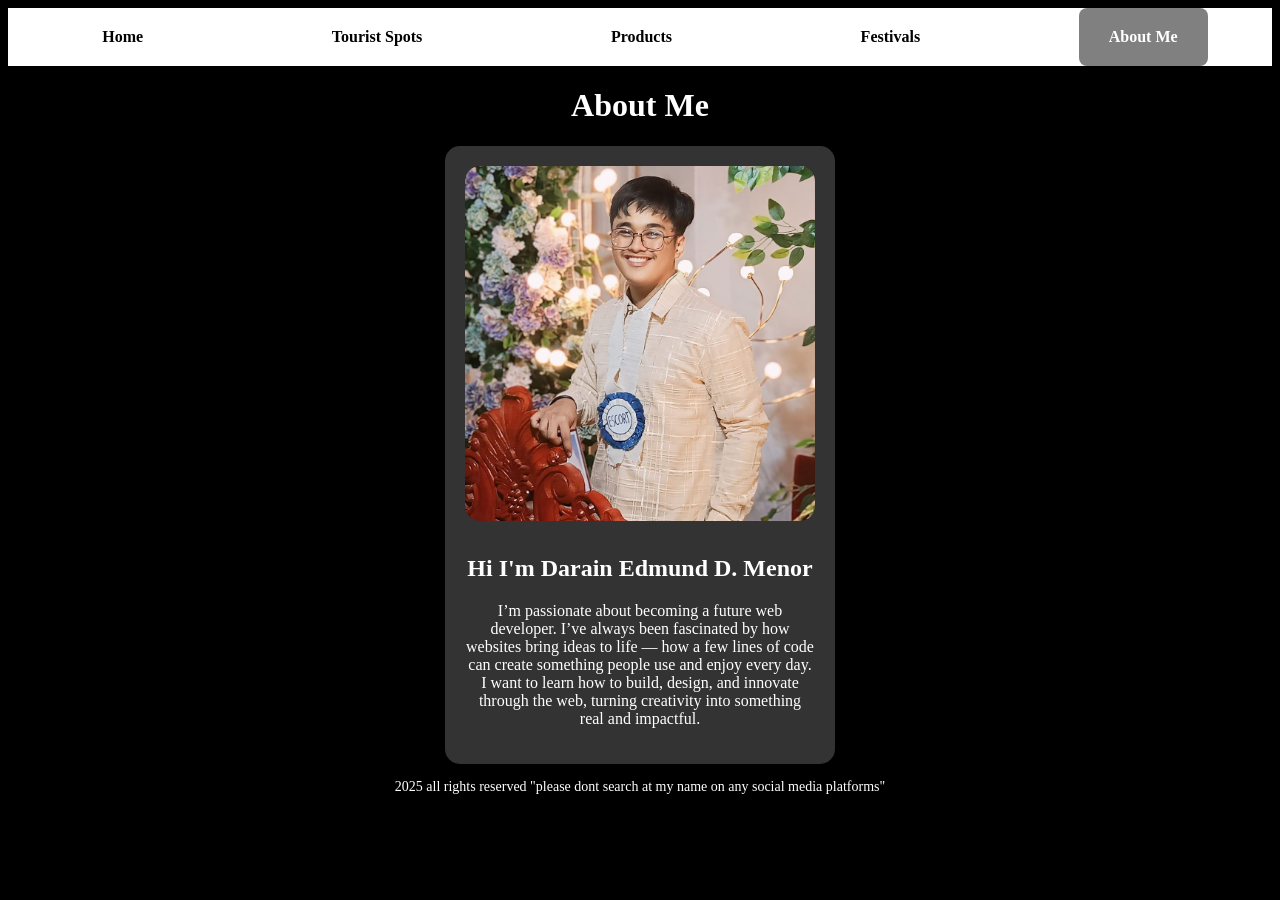
<file: finalminiproj/abouttme.html>
<!DOCTYPE html>
<html lang="en">
<head>
    <meta charset="UTF-8">
    <meta name="viewport" content="width=device-width, initial-scale=1.0">
    <title>Document</title>
    <link rel="stylesheet" href="/finalminiproj/css/style.css">
</head>
<body class="main5">
    
    <div>
        <nav class="navbar">
               <ul>
                   <li><a href="/finalminiproj/index.html">Home</a></li>
                   <li><a href="/finalminiproj/touristspots.html">Tourist Spots</a></li>
                   <li><a href="/finalminiproj/product.html">Products</a></li>
                   <li><a href="/finalminiproj/festivals.html">Festivals</a></li>
                   <li><a href="/finalminiproj/abouttme.html" class="active5">About Me</a></li>
               </ul>
           </nav>    
       </div>

      <div class=diff5>      
       <h1>About Me</h1>
    </div>
       <div class="tcontainer">
            <div class="timage">
                <img src="/finalminiproj/images/432739027_2025059631228499_3531375974697140475_n.jpg" alt="me">
        
        
        <h2>Hi I'm Darain Edmund D. Menor</h2>
        <p>I’m passionate about becoming a future web developer. I’ve always been fascinated by how websites bring ideas to life — how a few lines of code can create something people use and enjoy every day. 
            I want to learn how to build, design, and innovate through the web, turning creativity into something real and impactful.</p>
            </div>
       </div>

       <footer>2025 all rights reserved "please dont search at my name on any social media platforms"</footer>
</body>
</html>
</file>
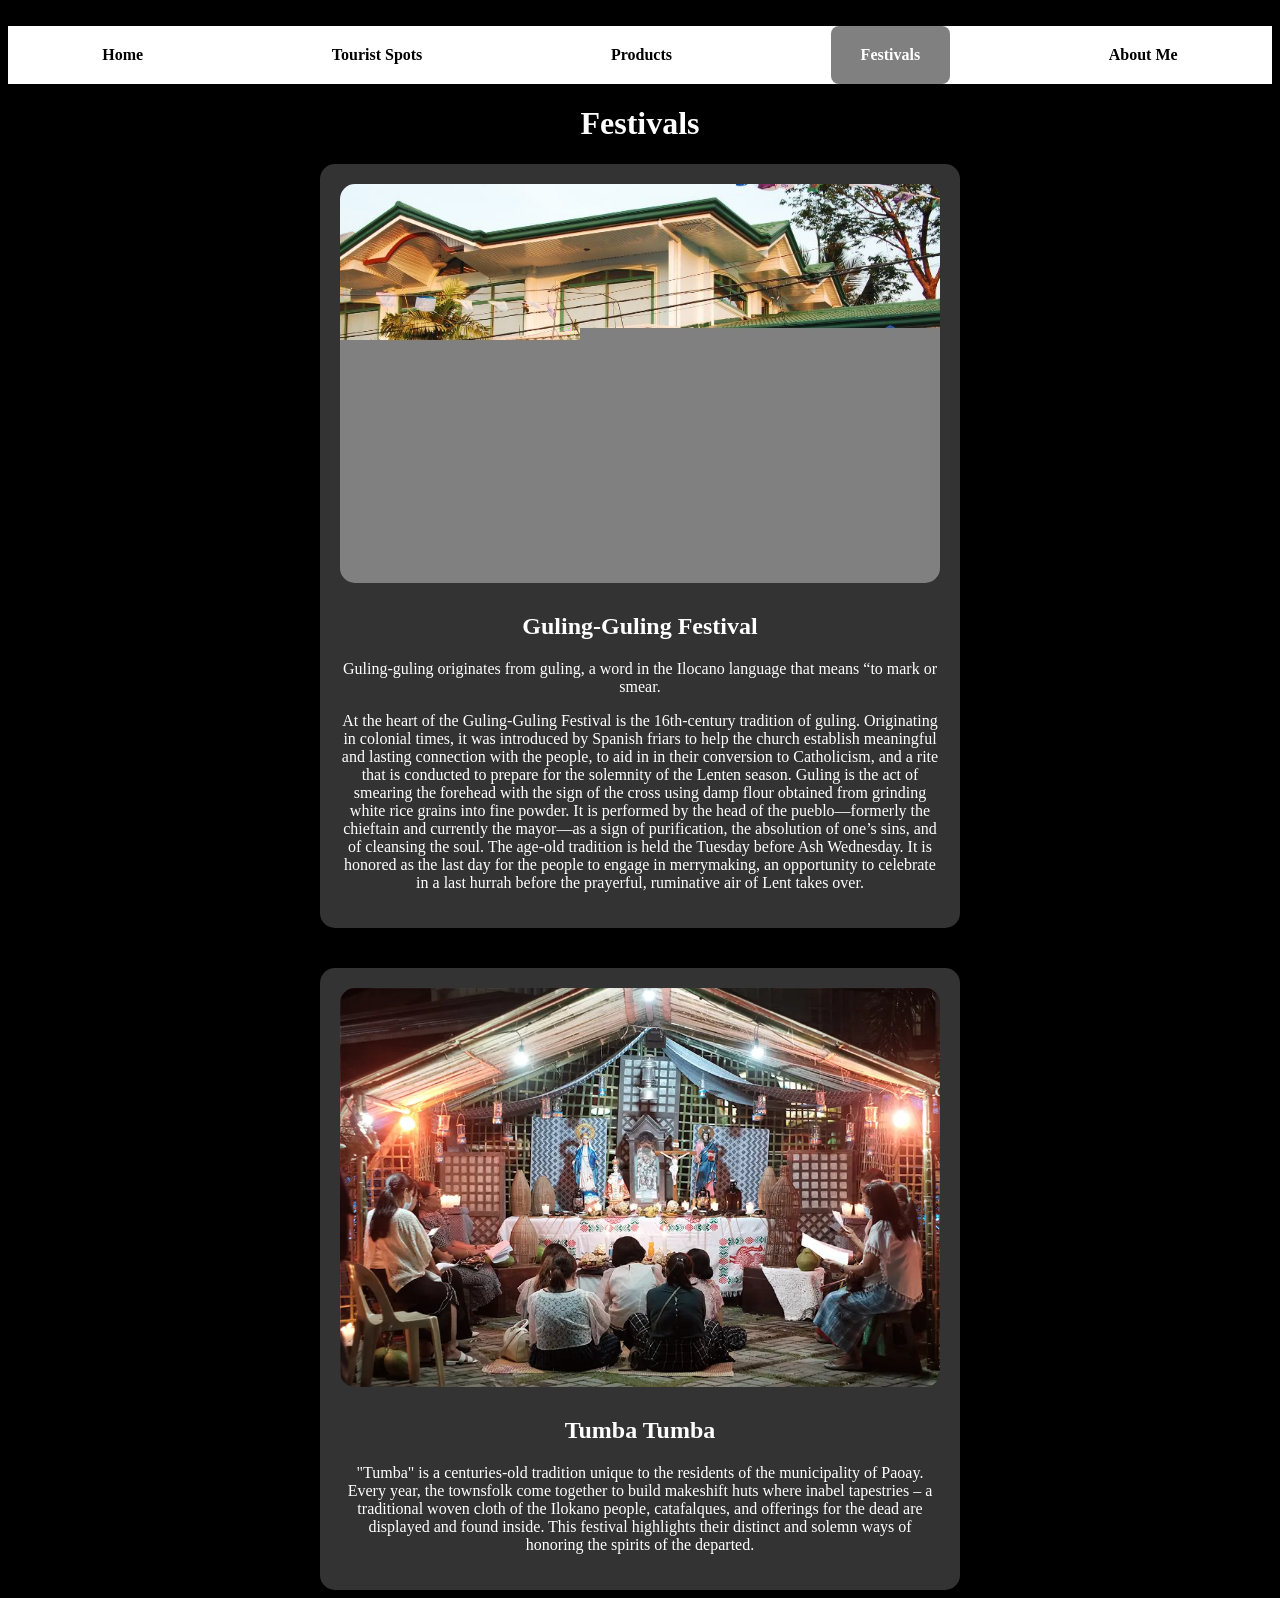
<file: finalminiproj/festivals.html>
!DOCTYPE html>
<html lang="en">
<head>
    <meta charset="UTF-8">
    <meta name="viewport" content="width=device-width, initial-scale=1.0">
    <title>Document</title>
    <link rel="stylesheet" href="/finalminiproj/css/style.css">
</head>
<body class="main4">
    <div>
        <nav class="navbar">
               <ul>
                   <li><a href="/finalminiproj/index.html">Home</a></li>
                   <li><a href="/finalminiproj/touristspots.html">Tourist Spots</a></li>
                   <li><a href="/finalminiproj/product.html">Products</a></li>
                   <li><a href="/finalminiproj/festivals.html" class="active4">Festivals</a></li>
                   <li><a href="/finalminiproj/abouttme.html">About Me</a></li>
               </ul>
           </nav>    
       </div>

       <div class="diff4">
        <h1>Festivals</h1>
       </div>

       <div class="acontainer1">
        <div class="aimage1">
            <img src="/finalminiproj/images/Guling-guling-Festival.jpg" alt="Guling-Guling">
            <h2>Guling-Guling Festival</h2>

            <p>Guling-guling originates from guling, a word in the Ilocano language that means “to mark or smear.</p>

            <p>At the heart of the Guling-Guling Festival is the 16th-century tradition of guling. Originating in colonial times, it was introduced by Spanish friars to help the church establish meaningful and lasting connection with the people, to aid in in their conversion to Catholicism, and a rite that is conducted to prepare for the solemnity of the Lenten season.

                Guling is the act of smearing the forehead with the sign of the cross using damp flour obtained from grinding white rice grains into fine powder. It is performed by the head of the pueblo—formerly the chieftain and currently the mayor—as a sign of purification, the absolution of one’s sins, and of cleansing the soul.
                
                The age-old tradition is held the Tuesday before Ash Wednesday. It is honored as the last day for the people to engage in merrymaking, an opportunity to celebrate in a last hurrah before the prayerful, ruminative air of Lent takes over.
                
                </p>
        </div>

        <div class="acontainer2">
            <div class="aimage2">
                <img src="/finalminiproj/images/891-md.webp" alt="Tumba Tumba">
                <h2>Tumba Tumba</h2>

                <p>"Tumba" is a centuries-old tradition unique to the residents of the municipality of Paoay. Every year, the townsfolk come together to build makeshift huts where inabel tapestries – a traditional woven cloth of the Ilokano people, catafalques, and offerings for the dead are displayed and found inside. 
                    This festival highlights their distinct and solemn ways of honoring the spirits of the departed.</p>
            </div>
        </div>
       </div>


      
</body>
</html>
</file>
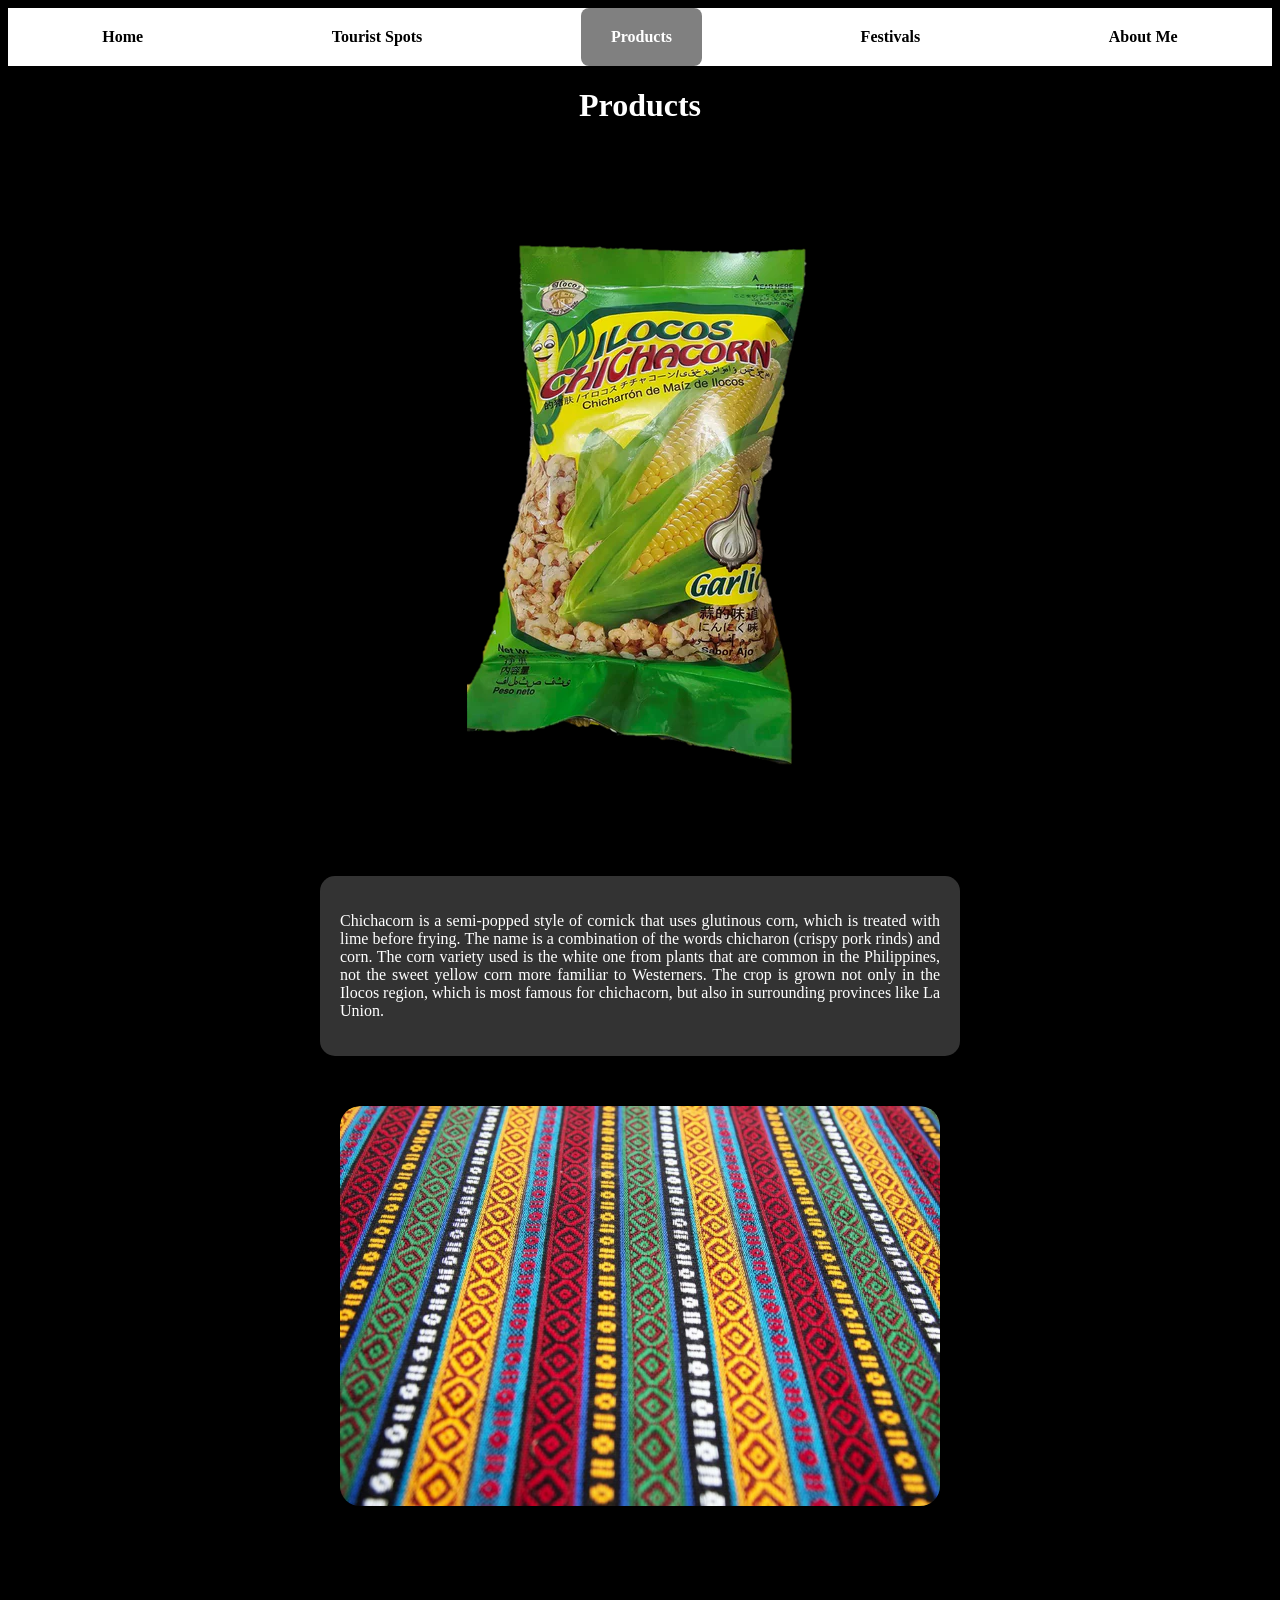
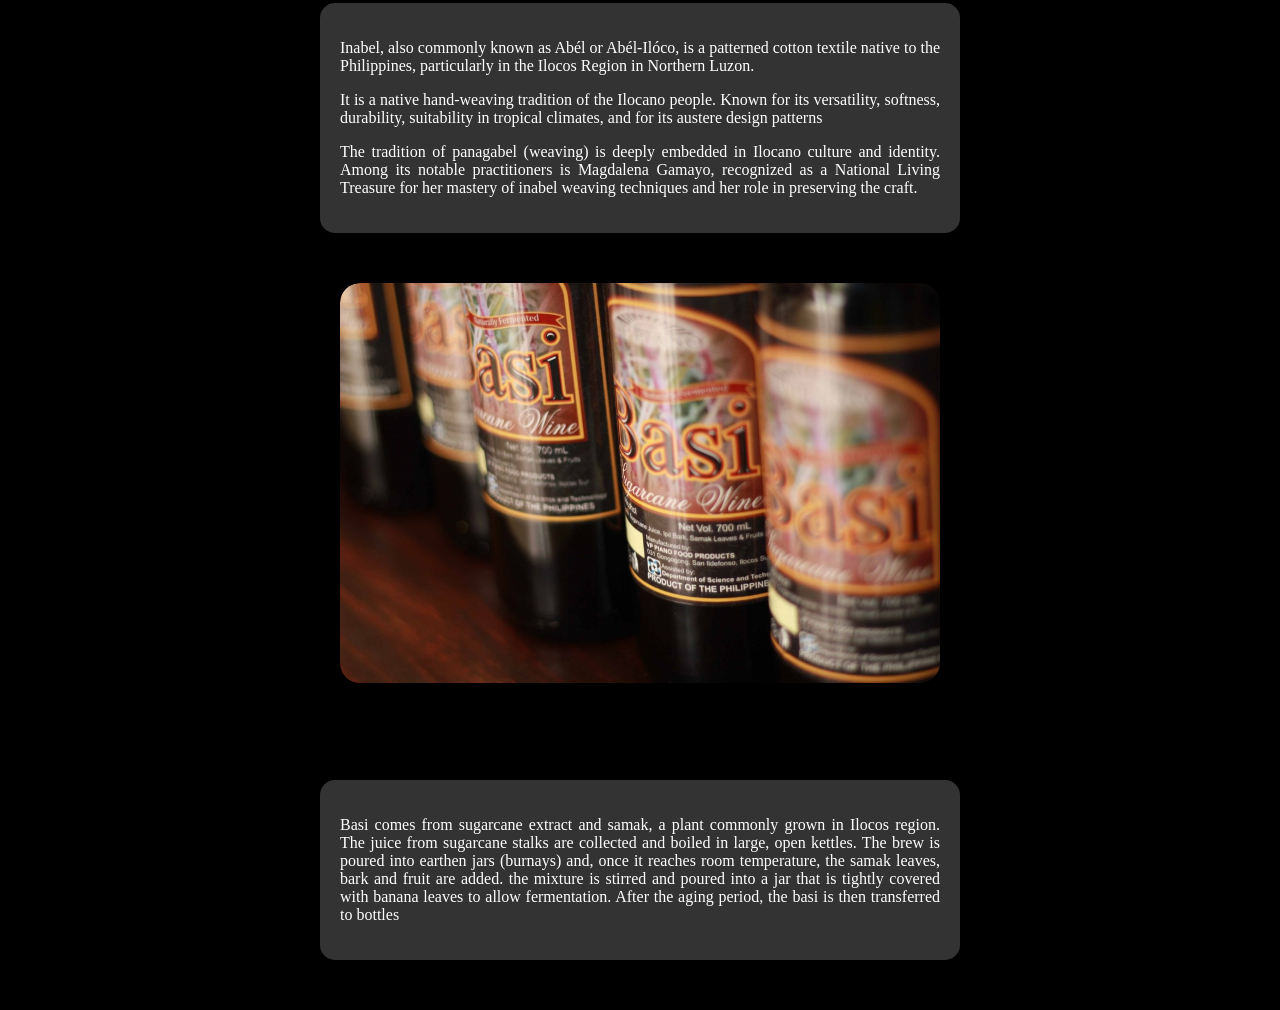
<file: finalminiproj/product.html>
<!DOCTYPE html>
<html lang="en">
<head>
    <meta charset="UTF-8">
    <meta name="viewport" content="width=device-width, initial-scale=1.0">
    <title>Document</title>
    <link rel="stylesheet" href="/finalminiproj/css/style.css">
</head>
<body class="main3">
    <div>
        <nav class="navbar">
            <ul>
                <li><a href="/finalminiproj/index.html" >Home</a></li>
                <li><a href="/finalminiproj/touristspots.html">Tourist Spots</a></li>
                <li><a href="/finalminiproj/product.html" class="active3">Products</a></li>
                <li><a href="/finalminiproj/festivals.html">Festivals</a></li>
                <li><a href="/finalminiproj/abouttme.html">About Me</a></li>
            </ul>
        </nav>
        <div class="diff3">
            <h1>Products</h1>
        </div>
        <div class="spt-container">
            <div spt-image1>
                <img src="/finalminiproj/images/10680-5352_600x.webp" alt="Chichacorn">
                <h2>Chichacorn</h2>
            </div>

            <div class="desc1">
                <p>Chichacorn is a semi-popped style of cornick that uses glutinous corn, which is treated with lime before frying. The name is a combination of the words chicharon (crispy pork rinds) and corn.
                    The corn variety used is the white one from plants that are common in the Philippines, not the sweet yellow corn more familiar to Westerners. The crop is grown not only in the Ilocos region, which is most famous for chichacorn, but also in surrounding provinces like La Union.</p>
            </div>
        </div>
        
        <div class="spt-container2">
            <div class="spt-image2">
                <img src="/finalminiproj/images/image_870x_66d9b107187cf.jpg" alt="Abel Iloco">
                <h2>Abel Ioco</h2>
            </div>

            <div class="desc2">
                <p>Inabel, also commonly known as Abél or Abél-Ilóco, is a patterned cotton textile native to the Philippines, particularly in the Ilocos Region in Northern Luzon.</p>

                <p>It is a native hand-weaving tradition of the Ilocano people. Known for its versatility, softness, durability, suitability in tropical climates, and for its austere design patterns</p>

                <p>The tradition of panagabel (weaving) is deeply embedded in Ilocano culture and identity. Among its notable practitioners is Magdalena Gamayo, recognized as a National Living Treasure for her mastery of inabel weaving techniques and her role in preserving the craft.</p>
            </div>
        </div>                                                                                          
    </div>


    <div class="spt-container3">
        <div class="spt-image3">
            <img src="/finalminiproj/images/6870250_orig.jpg" alt="Basi">
            <h2>Basi</h2>
        </div>

        <div class="desc3">
            <p>Basi comes from sugarcane extract and samak, a plant commonly grown in Ilocos region. 
                The juice from sugarcane stalks are collected and boiled in large, open kettles. 
                The brew is poured into earthen jars (burnays) and, once it reaches room temperature, the samak leaves, bark and fruit are added. the mixture is stirred and poured into a jar that is tightly covered with banana leaves to allow fermentation. 
                After the aging period, the basi is then transferred to bottles</p>
        </div>
    </div>
</body>
</html>
</file>
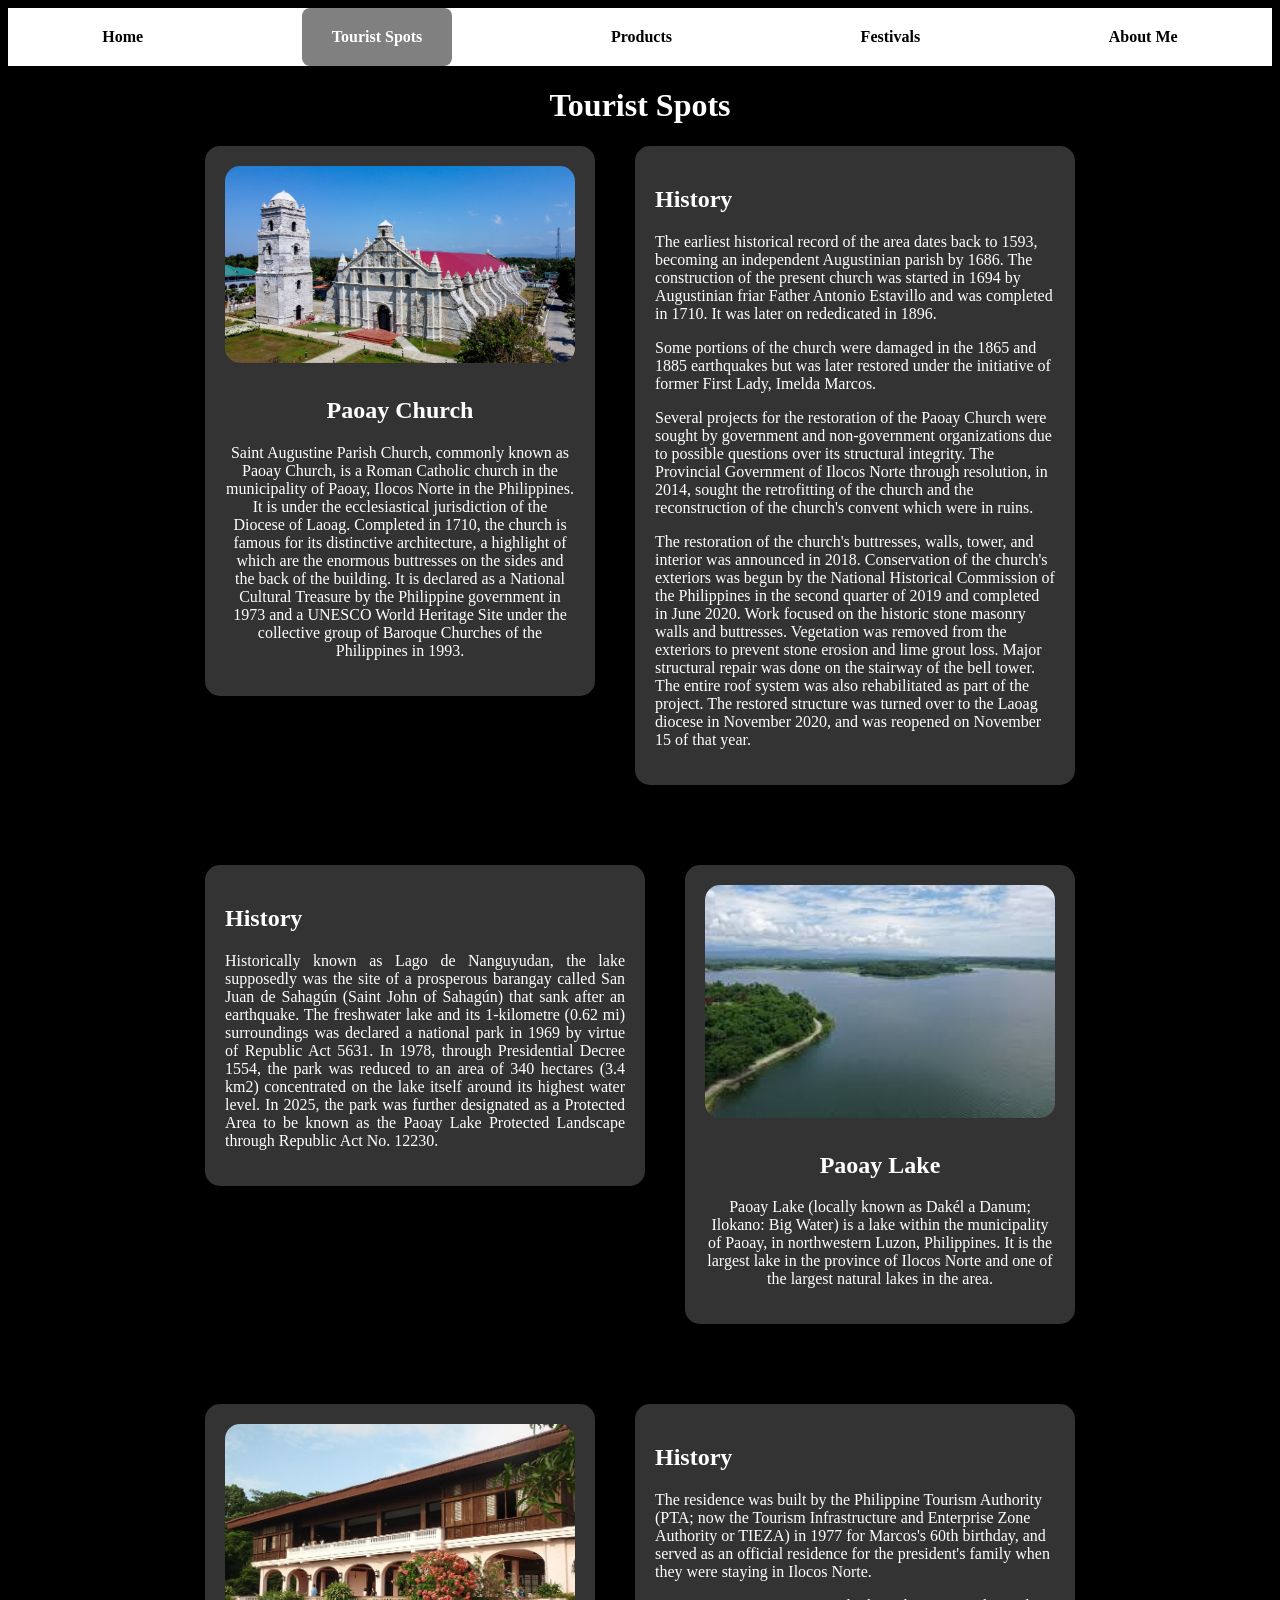
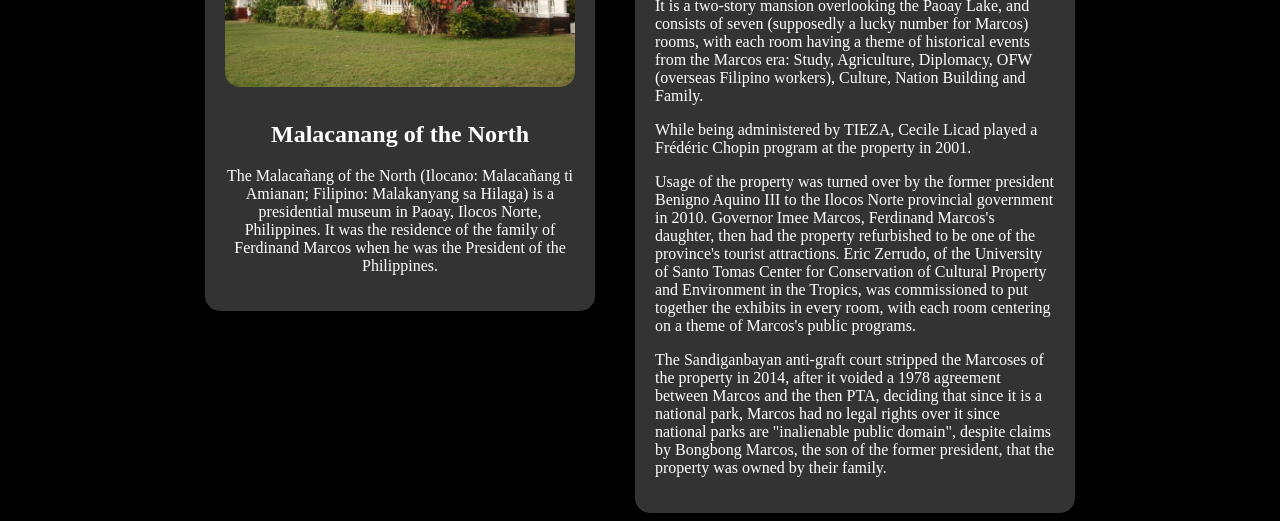
<file: finalminiproj/touristspots.html>
<!DOCTYPE html>
<html lang="en">
<head>
    <meta charset="UTF-8">
    <meta name="viewport" content="width=device-width, initial-scale=1.0">
    <title>Document</title>
    <link rel="stylesheet" href="/finalminiproj/css/style.css">
</head>
<body class="main2">
    <div>
     <nav class="navbar">
            <ul>
                <li><a href="/finalminiproj/index.html">Home</a></li>
                <li><a href="/finalminiproj/touristspots.html" class="active">Tourist Spots</a></li>
                <li><a href="/finalminiproj/product.html">Products</a></li>
                <li><a href="/finalminiproj/festivals.html">Festivals</a></li>
                <li><a href="/finalminiproj/abouttme.html">About Me</a></li>
            </ul>
        </nav>    
    </div>
    <div class="diff2">
        <h1>Tourist Spots</h1>
    </div>
        <div class="container">
        <div class="image1">
            <img src="/finalminiproj/images/Paoay_Church_and_Bell_Tower.jpg" alt="Paoay Chruch">
            <h2>Paoay Church</h2>
            <p>Saint Augustine Parish Church, commonly known as Paoay Church, is a Roman Catholic church in the municipality of Paoay, Ilocos Norte in the Philippines. 
                It is under the ecclesiastical jurisdiction of the Diocese of Laoag. 
                Completed in 1710, the church is famous for its distinctive architecture, a highlight of which are the enormous buttresses on the sides and the back of the building.              
It is declared as a National Cultural Treasure by the Philippine government in 1973 and a UNESCO World Heritage Site under the collective group of Baroque Churches of the Philippines in 1993.</p>
        </div>

         <div class="history1">
        <h2>History</h2>
        <p>The earliest historical record of the area dates back to 1593, becoming an independent Augustinian parish by 1686. The construction of the present church was started in 1694 by Augustinian friar Father Antonio Estavillo and was completed in 1710.
             It was later on rededicated in 1896.</p>

         <p>Some portions of the church were damaged in the 1865 and 1885 earthquakes but was later restored under the initiative of former First Lady, Imelda Marcos.</p>   
         
         <p>Several projects for the restoration of the Paoay Church were sought by government and non-government organizations due to possible questions over its structural integrity. 
            The Provincial Government of Ilocos Norte through resolution, in 2014, sought the retrofitting of the church and the reconstruction of the church's convent which were in ruins.</p>

        <p>The restoration of the church's buttresses, walls, tower, and interior was announced in 2018. Conservation of the church's exteriors was begun by the National Historical Commission of the Philippines in the second quarter of 2019 and completed in June 2020. Work focused on the historic stone masonry walls and buttresses. 
            Vegetation was removed from the exteriors to prevent stone erosion and lime grout loss. Major structural repair was done on the stairway of the bell tower. 
            The entire roof system was also rehabilitated as part of the project.

The restored structure was turned over to the Laoag diocese in November 2020, and was reopened on November 15 of that year.</p>    
    </div>
</div>


<div class="container2">
    <div class="image2">
        <img src="/finalminiproj/images/images.jpg" alt="Paoay Lake">
        <h2>Paoay Lake</h2>
    <p>Paoay Lake (locally known as Dakél a Danum; Ilokano: Big Water) is a lake within the municipality of Paoay, in northwestern Luzon, Philippines.
         It is the largest lake in the province of Ilocos Norte and one of the largest natural lakes in the area.</p>
    </div>

    <div class="history2">
        <h2>History</h2>
         <p>Historically known as Lago de Nanguyudan, the lake supposedly was the site of a prosperous barangay called San Juan de Sahagún (Saint John of Sahagún) that sank after an earthquake. 
            The freshwater lake and its 1-kilometre (0.62 mi) surroundings was declared a national park in 1969 by virtue of Republic Act 5631. In 1978, through Presidential Decree 1554, the park was reduced to an area of 340 hectares (3.4 km2) concentrated on the lake itself around its highest water level.
             In 2025, the park was further designated as a Protected Area to be known as the Paoay Lake Protected Landscape through Republic Act No. 12230.</p>
    </div>
</div>

<div class="container3">
    <div class="image3">
        <img src="/finalminiproj/images/malacanang-of-the-north-paoay-ilocos-norte-2-1335600169_1561631701-737e.jpg" alt="Malacanang of the North">
        <h2>Malacanang of the North</h2>
        <p>The Malacañang of the North (Ilocano: Malacañang ti Amianan; Filipino: Malakanyang sa Hilaga) is a presidential museum in Paoay, Ilocos Norte, Philippines. 
            It was the residence of the family of Ferdinand Marcos when he was the President of the Philippines.</p>
    </div>

    <div class="history3">
        <h2>History</h2>
        <p>The residence was built by the Philippine Tourism Authority (PTA; now the Tourism Infrastructure and Enterprise Zone Authority or TIEZA) in 1977 for Marcos's 60th birthday, and served as an official residence for the president's family when they were staying in Ilocos Norte.</p>

        <p>It is a two-story mansion overlooking the Paoay Lake, and consists of seven (supposedly a lucky number for Marcos) rooms, with each room having a theme of historical events from the Marcos era: Study, Agriculture, Diplomacy, OFW (overseas Filipino workers), Culture, Nation Building and Family.</p>

        <p>While being administered by TIEZA, Cecile Licad played a Frédéric Chopin program at the property in 2001.</p>

        <p>Usage of the property was turned over by the former president Benigno Aquino III to the Ilocos Norte provincial government in 2010. Governor Imee Marcos, Ferdinand Marcos's daughter, then had the property refurbished to be one of the province's tourist attractions. 
            Eric Zerrudo, of the University of Santo Tomas Center for Conservation of Cultural Property and Environment in the Tropics, was commissioned to put together the exhibits in every room, with each room centering on a theme of Marcos's public programs.</p>
        
        <p>The Sandiganbayan anti-graft court stripped the Marcoses of the property in 2014, after it voided a 1978 agreement between Marcos and the then PTA, deciding that since it is a national park, Marcos had no legal rights over it since national parks are "inalienable public domain", despite claims by Bongbong Marcos, the son of the former president, that the property was owned by their family.</p>    
    </div>
</div>
</body>
</html>
</file>
<file: finalminiproj/css/style.css>
body.main {
  background-image: url(/finalminiproj/images/THE_PAOAY_CHURCH-_Ilocos_Norte\,_Philippines_\(B._Spragg\)_-_Flickr.jpg);
  background-size: cover;
  background-repeat: no-repeat;
}

.navbar {
  background: white;
  width: 100%;
  margin: 0;
  top: 0;
}

.navbar ul {
  list-style: none;
  display: flex;
  justify-content: space-around;
  padding: 0;
  margin: 0;
}

.navbar ul li a {
  display: block;
  padding: 20px 30px;
  text-decoration: none;
  color: black;
  transition: ease-in-out 0.1s;
}

.navbar ul li a:hover {
  background: darkgray;
  color: black;
  transform: scale(1.2);
}

.diff{
  font-family: 'Times New Roman', Times, serif;
  text-align: center;
  color: black;
}

.diff h1{
  font-size: 100px;
  margin-bottom: 20px;
}

.diff h2{
  font-size: 20px;
  margin: 10px 0;
  position: relative;
}

.diff h2::after {
  content: "";
  display: block;
  width: 80%;
  height: 3px;
  background: black;
  margin: 8px auto 0;
  border-radius: 50%;
  transform: skewX(-10deg);
  opacity: 0.6
}

.diff h4 {
  font-size: 20px;
  margin-top: 15px;
  color: rgb(17, 16, 16);
}

.diff2, .diff3, .diff4, .diff5{
  color: white;
  text-align: center;
}

li {
  font-family: 'Times New Roman', Times, serif;
}


h4 {
  color: black;
  font-family: 'Times New Roman', Times, serif;
  text-align: center;
}


body.main2  {
  background-color: black;
  background-position: scroll;
  background-size: cover;
}


.navbar a {
  text-decoration: none;
  color: black;
  font-weight: bold;
  padding: 10px 20px;
  transition: 0.3s;
}

.navbar a:hover {
  color: gray;
}

.navbar a.active {
  color: white;
  background-color: grey;
  border-radius: 8px;
}


.navbar a.active1 {
  color: white;
  background-color: grey;
  border-radius: 8px;
}


.navbar a.active3 {
  color: white;
  background-color: grey;
  border-radius: 8px;
}

.navbar a.active4 {
  color: white;
  background-color: grey;
  border-radius: 8px;
}

.navbar a.active5 {
  color: white;
  background-color: grey;
  border-radius: 8px;
}

h1.touristspots {
  text-align: center;
  font-family: 'Times New Roman', Times, serif;
}

.container {
  display: flex;
  justify-content: center;
  align-items: flex-start;
  gap: 40px;
  flex-wrap: wrap;
}

.image1 {
  background: rgba(255, 255, 255, 0.2);
  backdrop-filter: blur(10px);
  border-radius: 15px;
  padding: 20px;
  width: 350px;
  box-shadow: 0 4px 20px rgba(0, 0, 0, 0.5);
  text-align: center;
  color: white;
}

.image1 img {
  width: 100%;
  border-radius: 15px;
  margin-bottom: 10px;
}

.history1 {
  background: rgba(255, 255, 255, 0.2);
  backdrop-filter: blur(10px);
  border-radius: 15px;
  padding: 20px;
  width: 400px;
  box-shadow: 0 4px 20px rgba(0, 0, 0, 0.5);
  color: white;
}

.container2 {
  display: flex;
  justify-content: center;
  align-items: flex-start;
  gap: 40px;
  flex-direction: row-reverse;
  margin-top: 80px;
  margin-bottom: 80px;
}

.image2, .history2 {
  background: rgba(255, 255, 255, 0.2);
  backdrop-filter: blur(10px);
  border-radius: 15px;
  padding: 20px;
  box-shadow: 0 4px 20px rgba(0, 0, 0, 0.5);
}

.image2 {
  width: 350px;
  text-align: center;
  color: white;
}

.image2 img {
  width: 100%;
  border-radius: 15px;
  margin-bottom: 10px;
}

.history2 {
  width: 400px;
  text-align: justify;
  color: white;
}

.container3 {
  display: flex;
  justify-content: center;
  align-items: flex-start;
  gap: 40px;
  flex-wrap: wrap;
}

.image3 {
  background: rgba(255, 255, 255, 0.2);
  backdrop-filter: blur(10px);
  border-radius: 15px;
  padding: 20px;
  width: 350px;
  box-shadow: 0 4px 20px rgba(0, 0, 0, 0.5);
  text-align: center;
  color: white;
}

.image3 img {
  width: 100%;
  border-radius: 15px;
  margin-bottom: 10px;
}

.history3 {
  background: rgba(255, 255, 255, 0.2);
  backdrop-filter: blur(10px);
  border-radius: 15px;
  padding: 20px;
  width: 400px;
  box-shadow: 0 4px 20px rgba(0, 0, 0, 0.5);
  color: white;
}


body.main3 {
  background-color: rgb(0, 0, 0);
  background-position: scroll;
  background-size: cover;
}

.spt-container {
  display: flex;
  flex-direction: column;
  align-items: center;
  gap: 30px; 
  margin: 50px auto;
  width: 90%;
  max-width: 600px;
}

.spt-image1 {
  border-radius: 20px;
  overflow: hidden;
  box-shadow: 0 4px 25px rbga(0, 0, 0, 0.5);
  width: 100%;
}

.spt-image1 img {
  width: 100%;
  display: block;
  border-radius: 20px;
}

.desc1 {
  background: rgba(255, 255, 255, 0.2);
  backdrop-filter: blur(10px);
  border-radius: 15px;
  padding: 20px;
  width: 100%;
  max-width: 700px;
  box-shadow: 0 4px 20px rgba(0, 0, 0, 0.5);
  color: white; 
  text-align: justify;
}

.spt-container2 {
  display: flex;
  flex-direction: column;
  align-items: center;
  gap: 30px; 
  margin: 50px auto;
  width: 90%;
  max-width: 600px;
}

.spt-image2 {
  border-radius: 20px;
  overflow: hidden;
  box-shadow: 0 4px 25px rbga(0, 0, 0, 0.5);
  width: 100%;
}

.spt-image2 img {
  width: 100%;
  display: block;
  border-radius: 20px;
}

.desc2 {
  background: rgba(255, 255, 255, 0.2);
  backdrop-filter: blur(10px);
  border-radius: 15px;
  padding: 20px;
  width: 100%;
  max-width: 700px;
  box-shadow: 0 4px 20px rgba(0, 0, 0, 0.5);
  color: white; 
  text-align: justify;
}

.spt-container3 {
  display: flex;
  flex-direction: column;
  align-items: center;
  gap: 30px; 
  margin: 50px auto;
  width: 90%;
  max-width: 600px;
}

.spt-image3 {
  border-radius: 20px;
  overflow: hidden;
  box-shadow: 0 4px 25px rbga(0, 0, 0, 0.5);
  width: 100%;
}

.spt-image3 img {
  width: 100%;
  display: block;
  border-radius: 20px;
}

.desc3 {
  background: rgba(255, 255, 255, 0.2);
  backdrop-filter: blur(10px);
  border-radius: 15px;
  padding: 20px;
  width: 100%;
  max-width: 700px;
  box-shadow: 0 4px 20px rgba(0, 0, 0, 0.5);
  color: white; 
  text-align: justify;
}

body.main4 {
  background-color: rgb(0, 0, 0);
  background-position: scroll;
  background-size: cover;
}

.acontainer1 {
  display: flex;
  justify-content: center;
  align-items: flex-start;
  gap: 40px;
  flex-wrap: wrap;
}

.aimage1 {
  background: rgba(255, 255, 255, 0.2);
  backdrop-filter: blur(10px);
  border-radius: 15px;
  padding: 20px;
  width: 600px;
  box-shadow: 0 4px 20px rgba(0, 0, 0, 0.5);
  text-align: center;
  color: white;
}

.aimage1 img {
  width: 100%;
  border-radius: 15px;
  margin-bottom: 10px;
}  

.acontainer2 {
  display: flex;
  justify-content: center;
  align-items: flex-start;
  gap: 40px;
  flex-wrap: wrap;
}
  
.aimage2 {
  background: rgba(255, 255, 255, 0.2);
  backdrop-filter: blur(10px);
  border-radius: 15px;
  padding: 20px;
  width: 600px;
  box-shadow: 0 4px 20px rgba(0, 0, 0, 0.5);
  text-align: center;
  color: white;
}

.aimage2 img {
  width: 100%;
  border-radius: 15px;
  margin-bottom: 10px;
}


body.main5 {
  background-color: rgb(0, 0, 0);
  background-position: scroll;
  background-size: cover;
}

.tcontainer {
  display: flex;
  justify-content: center;
  align-items: flex-start;
  gap: 40px;
  flex-wrap: wrap;
}

.timage {
  background: rgba(255, 255, 255, 0.2);
  backdrop-filter: blur(10px);
  border-radius: 15px;
  padding: 20px;
  width: 350px;
  box-shadow: 0 4px 20px rgba(0, 0, 0, 0.5);
  text-align: center;
  color: white;
}

.tcontainer img {
  width: 100%;
  border-radius: 15px;
  margin-bottom: 10px;
}

footer {
  text-align: center;
  padding: 15px 0;
  background: rgba(0, 0, 0, 0.6);
  color: white;
  font-size: 14px;
  position: relative;
  z-index: 1;
}

footer .sticky {
  position: fixed;
  bottom: 0;
  left: 0;
  width: 100%;
}
</file>
